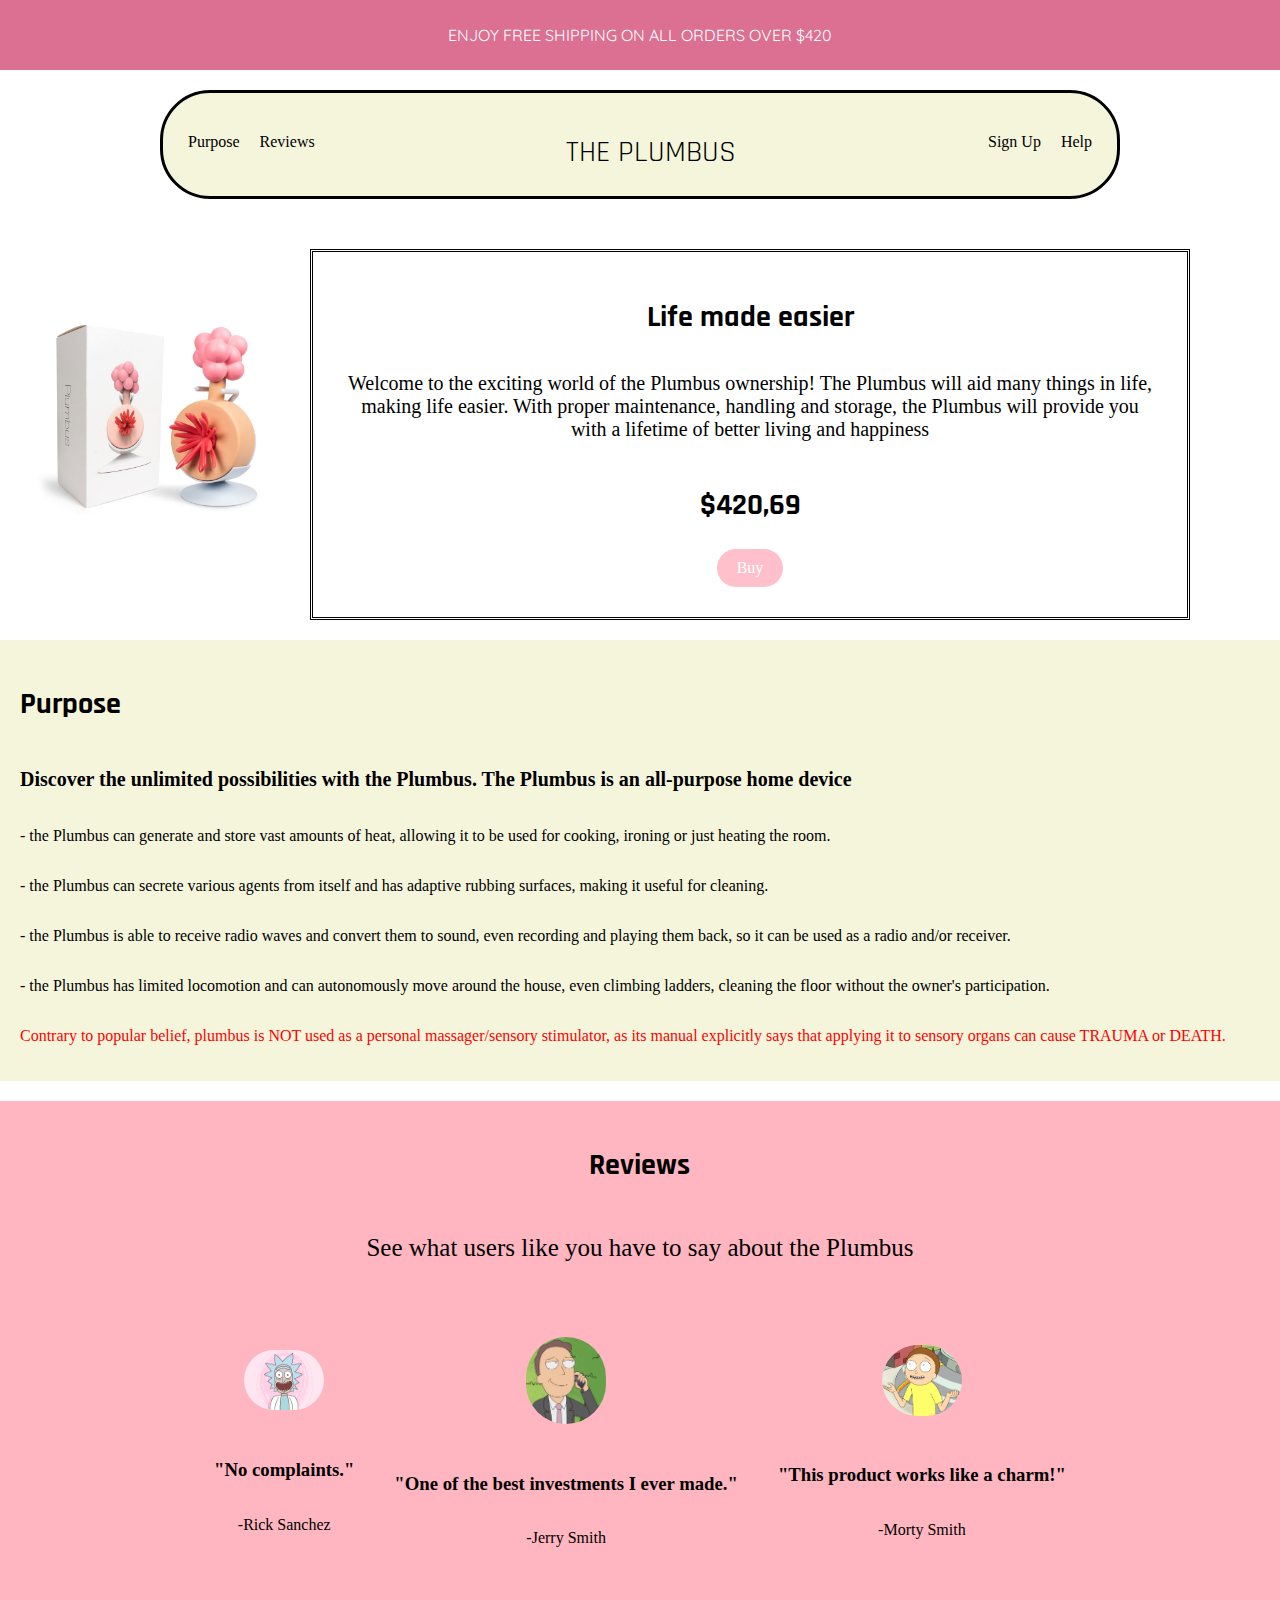
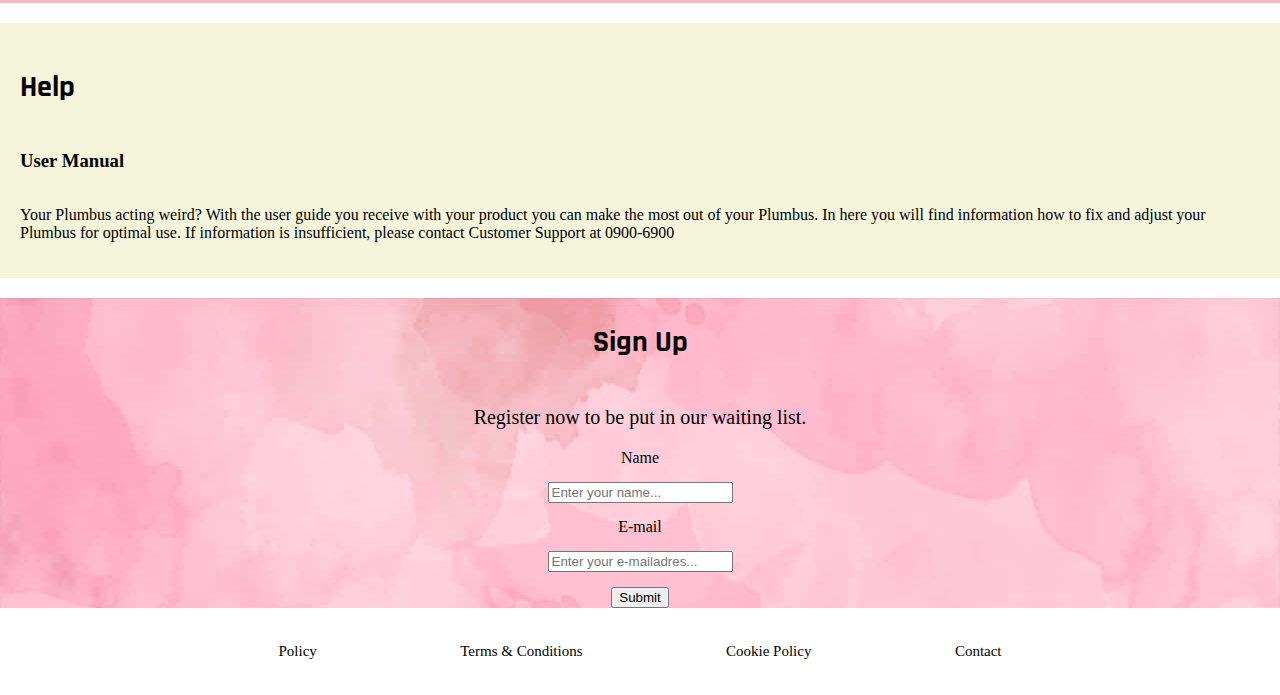
<file: index.html>
<!DOCTYPE html>
<html lang="en">

<head>
  <meta charset="UTF-8">
  <meta name="viewport" content="width=device-width, initial-scale=1.0">
  <title>Document</title>
  <link rel="stylesheet" href="css/style.css">
</head>

<body>
  <div class="shipping-bar">
    ENJOY FREE SHIPPING ON ALL ORDERS OVER $420
  </div>
  <div class="center-container">
    <header>
      <nav>
        <div class="left">
          <a href="#purpose">Purpose</a>
          <a href="#reviews">Reviews</a>
        </div>
        <div class="titel">
          <a href="#" class="titel">THE PLUMBUS</a>
        </div>
        <div class="right">
          <a href="#signUp">Sign Up</a>
          <a href="#help">Help</a>
        </div>
      </nav>
    </header>
  </div>
  <main>

    <section class="firstSection" id="titel">

      <img src="images/plumbus.jpeg">
      <div class="about">
        <h1>Life made easier</h1>
        <p class="intro"> Welcome to the exciting world of the Plumbus ownership! The Plumbus will aid many things in
          life, making life easier. With proper maintenance, handling and storage, the Plumbus will provide you with a
          lifetime of better living and happiness</p>

        <h2> <strong> $420,69 </strong></h2>
        <a class="button">Buy</a>
      </div>
    </section>

    <section class="secondSection" id="purpose">
      <h2>Purpose</h2>
      <p class="discover">Discover the unlimited possibilities with the Plumbus. The Plumbus is an all-purpose home
        device</p>
      <p>- the Plumbus can generate and store vast amounts of heat, allowing it to be used for cooking, ironing or
        just
        heating the room.</p>
      <p>- the Plumbus can secrete various agents from itself and has adaptive rubbing surfaces, making it useful for
        cleaning.</p>
      <p>- the Plumbus is able to receive radio waves and convert them to sound, even recording and playing them back,
        so it can be used as a radio and/or receiver.</p>
      <p>- the Plumbus has limited locomotion and can autonomously move around the house, even climbing ladders,
        cleaning the floor without the owner's participation.</p>
      <p class="warning"> Contrary to popular belief, plumbus is NOT used as a personal massager/sensory stimulator,
        as
        its manual explicitly says that applying it to sensory organs can cause TRAUMA or DEATH.</p>

    </section>

    <section class="thirdSection" id="reviews">
      <h2>Reviews</h2>
      <p class="users">See what users like you have to say about the Plumbus</p>
      <div class="customers">
        <div class="customer">
          <img src="images/ricksanchez.png">
          <h3>"No complaints." </h3>
          <p>-Rick Sanchez</p>
        </div>
        <div class="customer">
          <img src="images/jerrysmith.png">
          <h3>"One of the best investments I ever made."</h3>
          <p>-Jerry Smith</p>
        </div>

        <div class="customer">
          <img src="images/mortysmith.webp">
          <h3>"This product works like a charm!"</h3>
          <p> -Morty Smith</p>
        </div>

      </div>

    </section>

    <section class="fourthSection" id="help">
      <h2>Help</h2>
      <h3>User Manual</h3>
      <p>Your Plumbus acting weird? With the user guide you receive with your product you can make the most out of
        your
        Plumbus. In here you will find information how to fix and adjust your Plumbus for optimal use. If information
        is
        insufficient, please contact Customer Support at 0900-6900 </p>

    </section>
    <section class="form" id="signUp">
      <h2>Sign Up</h2>
      <p class="register">
        Register now to be put in our waiting list.
      </p>

      <form>
        <label for="name">Name</label>
        <input type="text" name="name" id="name" placeholder="Enter your name..." required>


        <label for="email">E-mail</label>
        <input type="email" name="email" id="email" placeholder="Enter your e-mailadres..." required>


        <button type="submit">Submit</button>

      </form>
    </section>

  </main>

  <div class="center-container">

    <footer>
      <a href="#">Policy</a>
      <a href="#">Terms & Conditions</a>
      <a href="#">Cookie Policy</a>
      <a href="#">Contact</a>
    </footer>
  </div>
</body>

</html>
</file>
<file: css/style.css>
@import url('https://fonts.googleapis.com/css2?family=Rajdhani:wght@300&display=swap');
@import url('https://fonts.googleapis.com/css2?family=Rajdhani:wght@500&display=swap');
@import url('https://fonts.googleapis.com/css2?family=Quicksand:wght@300&family=Teko:wght@300&display=swap');


html {
    scroll-behavior: smooth;
}

body {
    margin: 0;
}

.center-container {
    max-width: 1000px;
    margin: 0 auto;
}

nav {
    margin: 20px;
    padding: 25px;
    padding-top: 40px;
    display: flex;
    text-decoration: none;
    justify-content: space-between;
    border: solid;
    border-radius: 50px;
    background-color: beige;

}

nav a {
    text-decoration: none;
    color: black;
    display: flex;

}



h1 {
    font-size: 30px;
    text-align: center;
    display: flex;
    font-family: 'Rajdhani', sans-serif;
    line-height: 30px;

}


footer {
    margin: auto;
    padding: 15px;
    display: flex;
    justify-content: space-evenly;
    font-size: 15px;

}

main {
    display: flex;
    flex-direction: column;
    padding: 0px;
    gap: 20px;
    margin: 0px;

}

.firstSection {
    display: flex;
    flex-direction: row;
    align-items: center;


}

.firstSection img {
    display: flex;
    width: 250px;
}


img {
    width: 80px;
    border-radius: 40px;
    gap: 30px;
    margin: 30px;
}

.secondSection {
    display: flex;
    flex-direction: column;
    background-color: beige;
    padding: 20px;

}

h2 {
    display: flex;
    font-family: 'Rajdhani', sans-serif;
    font-size: 30px;

}

.thirdSection {
    display: flex;
    flex-direction: column;
    background-color: lightpink;
    padding: 20px;
    align-content: center;
    flex-wrap: wrap;
    align-items: center;

}

.fourthSection {
    display: flex;
    flex-direction: column;
    background-color: beige;
    padding: 20px;
}

.customers {
    display: flex;
    justify-content: space-around;
    flex-direction: row;

}



p {
    display: flex;
    flex-wrap: wrap;

}



footer a {
    text-decoration: none;
    color: black;
    padding: 20px;
}

.about {
    display: flex;
    flex-direction: column;
    justify-content: space-around;
    align-items: center;
    padding: 30px;
    margin-right: 90px;
    margin-top: 30px;
    border-style: double;
}

.users {
    font-size: large;
}

.discover {
    font-weight: bold;
}

a.button {
    background-color: pink;
    color: white;
    border-radius: 20px;
    padding: 10px 20px;
}

a.button:hover {
    color: hotpink;
}

a.button:active {
    background-color: hotpink;
    color: white;
}


.customer {
    display: flex;
    flex-direction: column;
    justify-content: center;
    margin: 20px;
    text-align: center;
    align-items: center;
}

.left {
    display: flex;
    gap: 20px;
}

div.titel {
    font-size: 30px;
    font-family: 'Rajdhani', sans-serif;
}

div.right {
    display: flex;
    gap: 20px;
}

nav a:hover {
    color: pink;
}

p.warning {
    color: red;
    display: flex;
    text-align: center;
}

.users {
    font-size: 25px;
}

.intro {
    font-size: 20px;
    text-align: center;
}

.discover {
    font-size: 20px;
}


form {
    display: flex;
    flex-direction: column;
    align-items: center;
    gap: 15px;
}

.form {
    display: flex;
    flex-direction: column;
    align-items: center;
    background-image: url(../images/pastel-pink-background-9o8t0lmswd8km9ae.jpeg);

}

.register {
    font-size: 20px;
}

.shipping-bar {
    display: flex;
    justify-content: center;
    padding: 25px;
    font-family: Quicksand, sans-serif;

    background-color: palevioletred;
    color: white;
}



@media screen and (max-width: 600px) {

    nav a {
        width: 10vw;
    }

    .shipping-bar {
        display: flex;
        text-align: center;

    }

    h1 {
        font-size: 2rem;
    }

    .users {
        display: flex;
        text-align: center;
    }

    .customers {
        display: flex;
        flex-direction: column;
    }

    p.register {
        text-align: center;
    }




}
</file>
